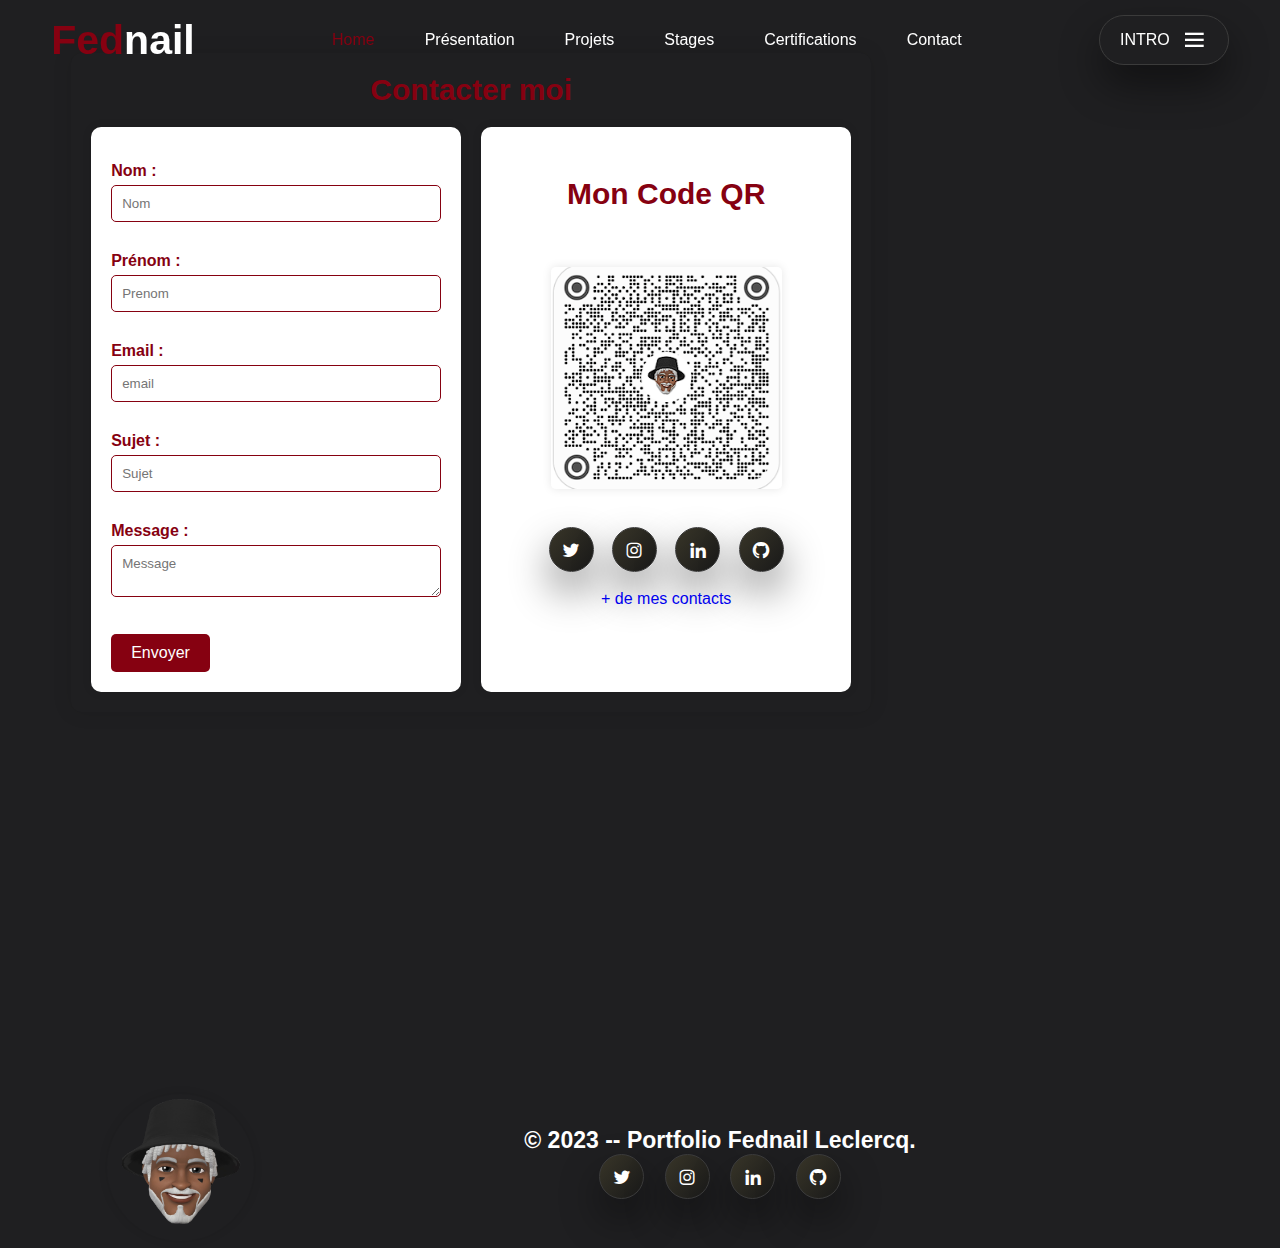
<file: Page-Contact/contact.html>
<!DOCTYPE html>
<html lang="en">
<head>
    <meta charset="UTF-8">
    <meta name="viewport" content="width=device-width, initial-scale=1.0">
   <!--boxicons link --->
    <link rel="stylesheet" href="https://unpkg.com/boxicons@latest/css/boxicons.min.css">
    <link rel="stylesheet" href="contact.css">
    <title>Portflolio Fednail Leclercq</title>
 
</head>
    <body>
        <main>
            <!-- herder section -->       
            <header>
                <a href="/index.html" class="logo"><span>Fed</span>nail</a>

                <ul class="navbar">
                    <li><a href="/index.html" class="active">Home</a></li>
                    <li><a href="/page-Presentation/presentation.html">Présentation</a></li>
                    <li><a href="/page-Projets/projets.html">Projets</a></li>
                    <li><a href="/page-Stages/stage.html">Stages</a></li>
                    <li><a href="/page-Certification/Certification.html">Certifications</a></li>
                    <li><a href="/Page-Contact/contact.html">Contact</a></li>
                </ul>

                <div class="menu-btn">
                    <span>INTRO</span>
                    <div class="bx bx-menu" id="menu-icon"></div>
                </div>
            </header><br>
            <!-- form section -->
            <section>
                <div class="container">
                    <h1>Contacter moi</h1>
                    
                    <div class="form-container">
                        <div class="forms-wrapper">
                            <form action="/contact" method="POST">
                            
                                <label for="name">Nom :</label>
                                <input type="text" id="name" name="name"placeholder="Nom"><br>

                                <label for="prenom">Prénom :</label>
                                <input type="text" id="prenom" name="prenom" placeholder="Prenom"><br>

                                <label for="email">Email :</label>
                                <input type="email" id="email" name="email" placeholder="email"><br>

                                <label for="sujet">Sujet :</label>
                                <input type="text" id="sujet" name="sujet" placeholder="Sujet">

                                <label for=" message">Message :</label>
                                <textarea  id="message" name="message" placeholder="Message"></textarea><br><br>

                                <button type="submit">Envoyer</button>
                            </form>

                            <div id="confirmation" style="display: none;">
                                <h2>Merci pour votre message !</h2>
                                <p>Nous avons bien reçu votre message et nous vous contacterons dès que possible.</p>
                                <!-- Ajoutez ici d'autres informations de confirmation si nécessaire -->
                            </div>  

                            <form>
                                <div class="qr-code-container">
                                    <h2>Mon Code QR</h2><br><br>
                                    <img src="/images/qr-code-contact.png" alt="Code QR"><br>
                                    <div class="socials">               
                                        <a href="https://twitter.com/Fednail07"><i class='bx bxl-twitter'></i></a>
                                        <a href="https://www.instagram.com/sukig.dev/"><i class='bx bxl-instagram' ></i></a>
                                        <a href="https://www.linkedin.com/in/fednail-leclercq"><i class='bx bxl-linkedin' ></i></a>
                                        <a href="https://github.com/lfednail"><i class='bx bxl-github' ></i></a><br><br>
                                        <a href="https://dumpl.ink/fednailpro">+ de mes contacts</a>
                                    </div>
                                </div>
                            </form>
                        </div>
                    </div>
                </div>   
            </section>
        </main>
        <footer>          
            <div class="footer">
                <div class="footer-child">
                </div>
                <img class="logo-icon" alt="" src="/images/moi.png">
                <div class="text-footer">
                    <h4> &copy; 2023  --  Portfolio Fednail Leclercq. </h4>
                    <div class="socials">               
                        <a href="https://twitter.com/Fednail07"><i class='bx bxl-twitter'></i></a>
                        <a href="https://www.instagram.com/sukig.dev/"><i class='bx bxl-instagram' ></i></a>
                        <a href="https://www.linkedin.com/in/fednail-leclercq"><i class='bx bxl-linkedin' ></i></a>
                        <a href="https://github.com/lfednail"><i class='bx bxl-github' ></i></a>
                    </div>
                </div>
               
            </div>
        </footer>
         <script>
        // JavaScript pour masquer le formulaire et afficher la confirmation après l'envoi
        document.querySelector('form').addEventListener('submit', function (event) {
            event.preventDefault();
            // Code pour envoyer le formulaire (AJAX, fetch, etc.) ici

            // Afficher la confirmation
            document.getElementById('confirmation').style.display = 'block';
            // Masquer le formulaire
            this.style.display = 'none';
        });
        </script>
    </body>
</html>
</file>
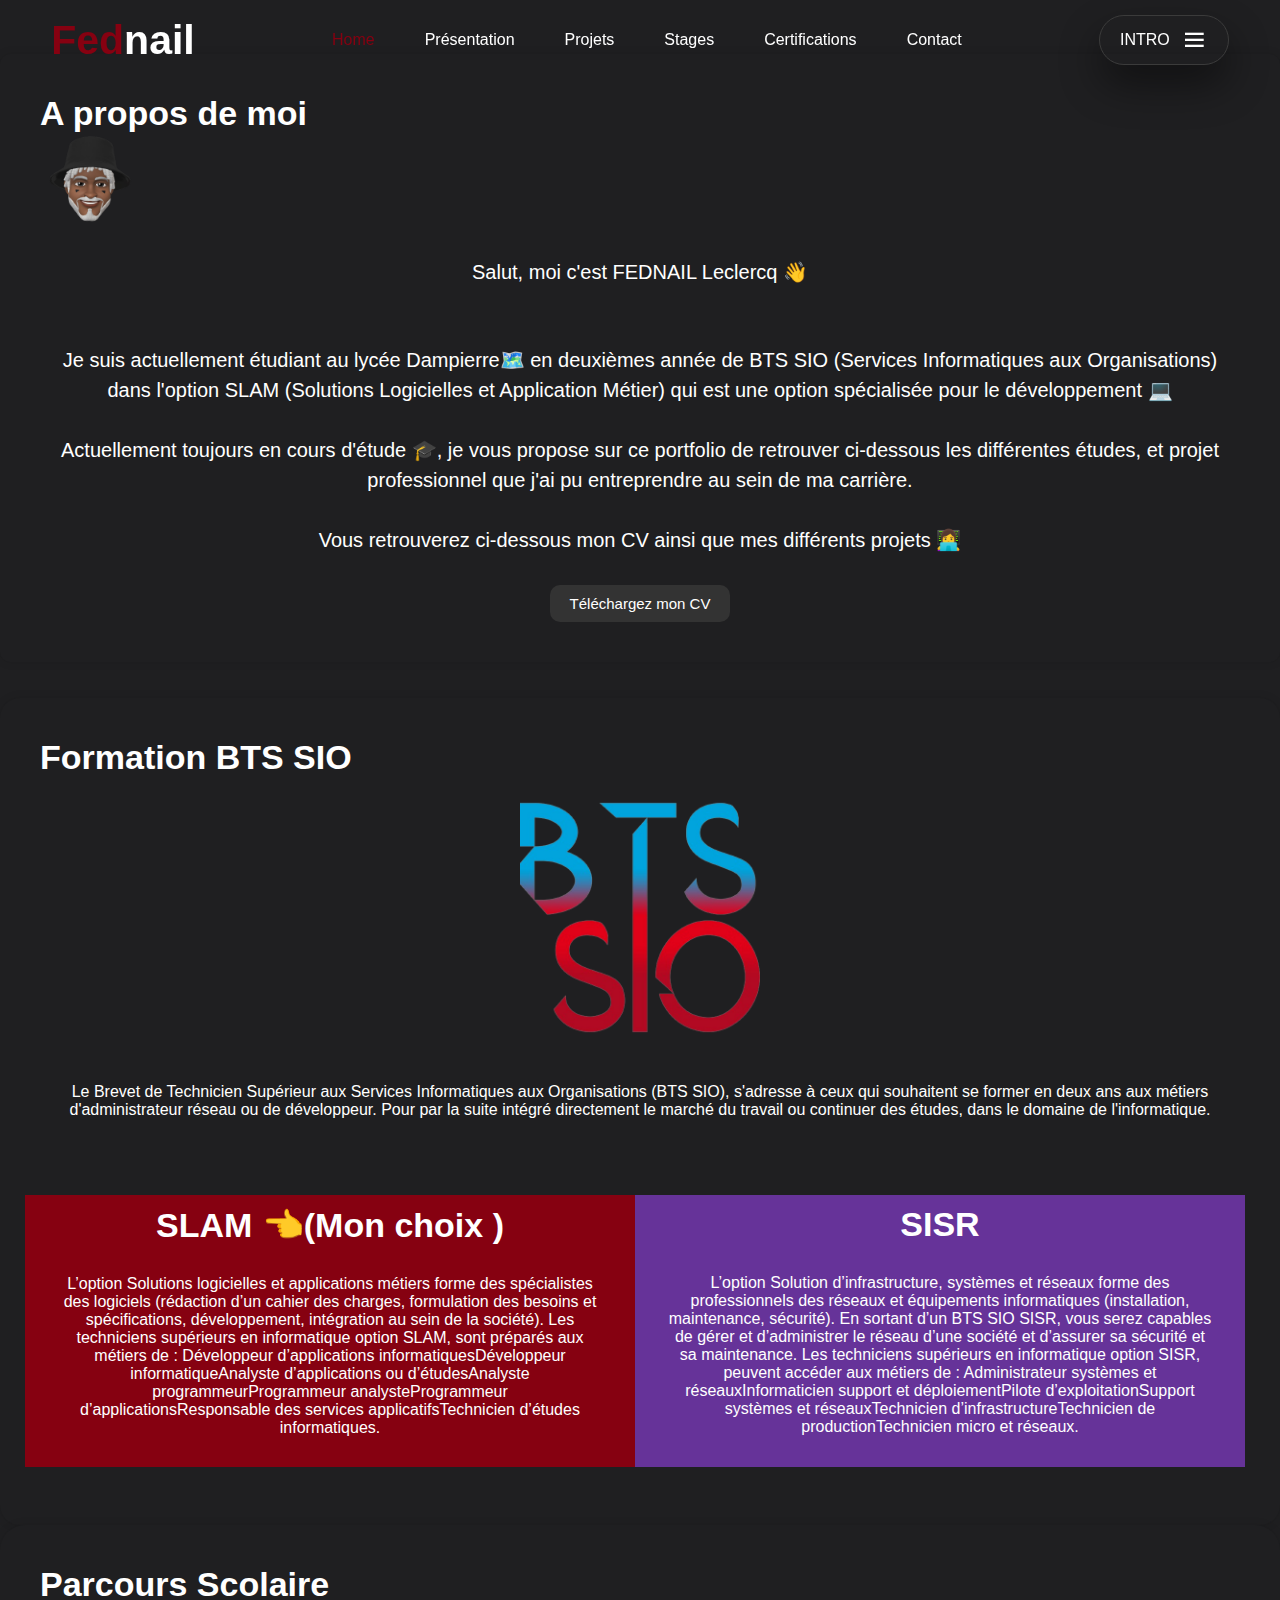
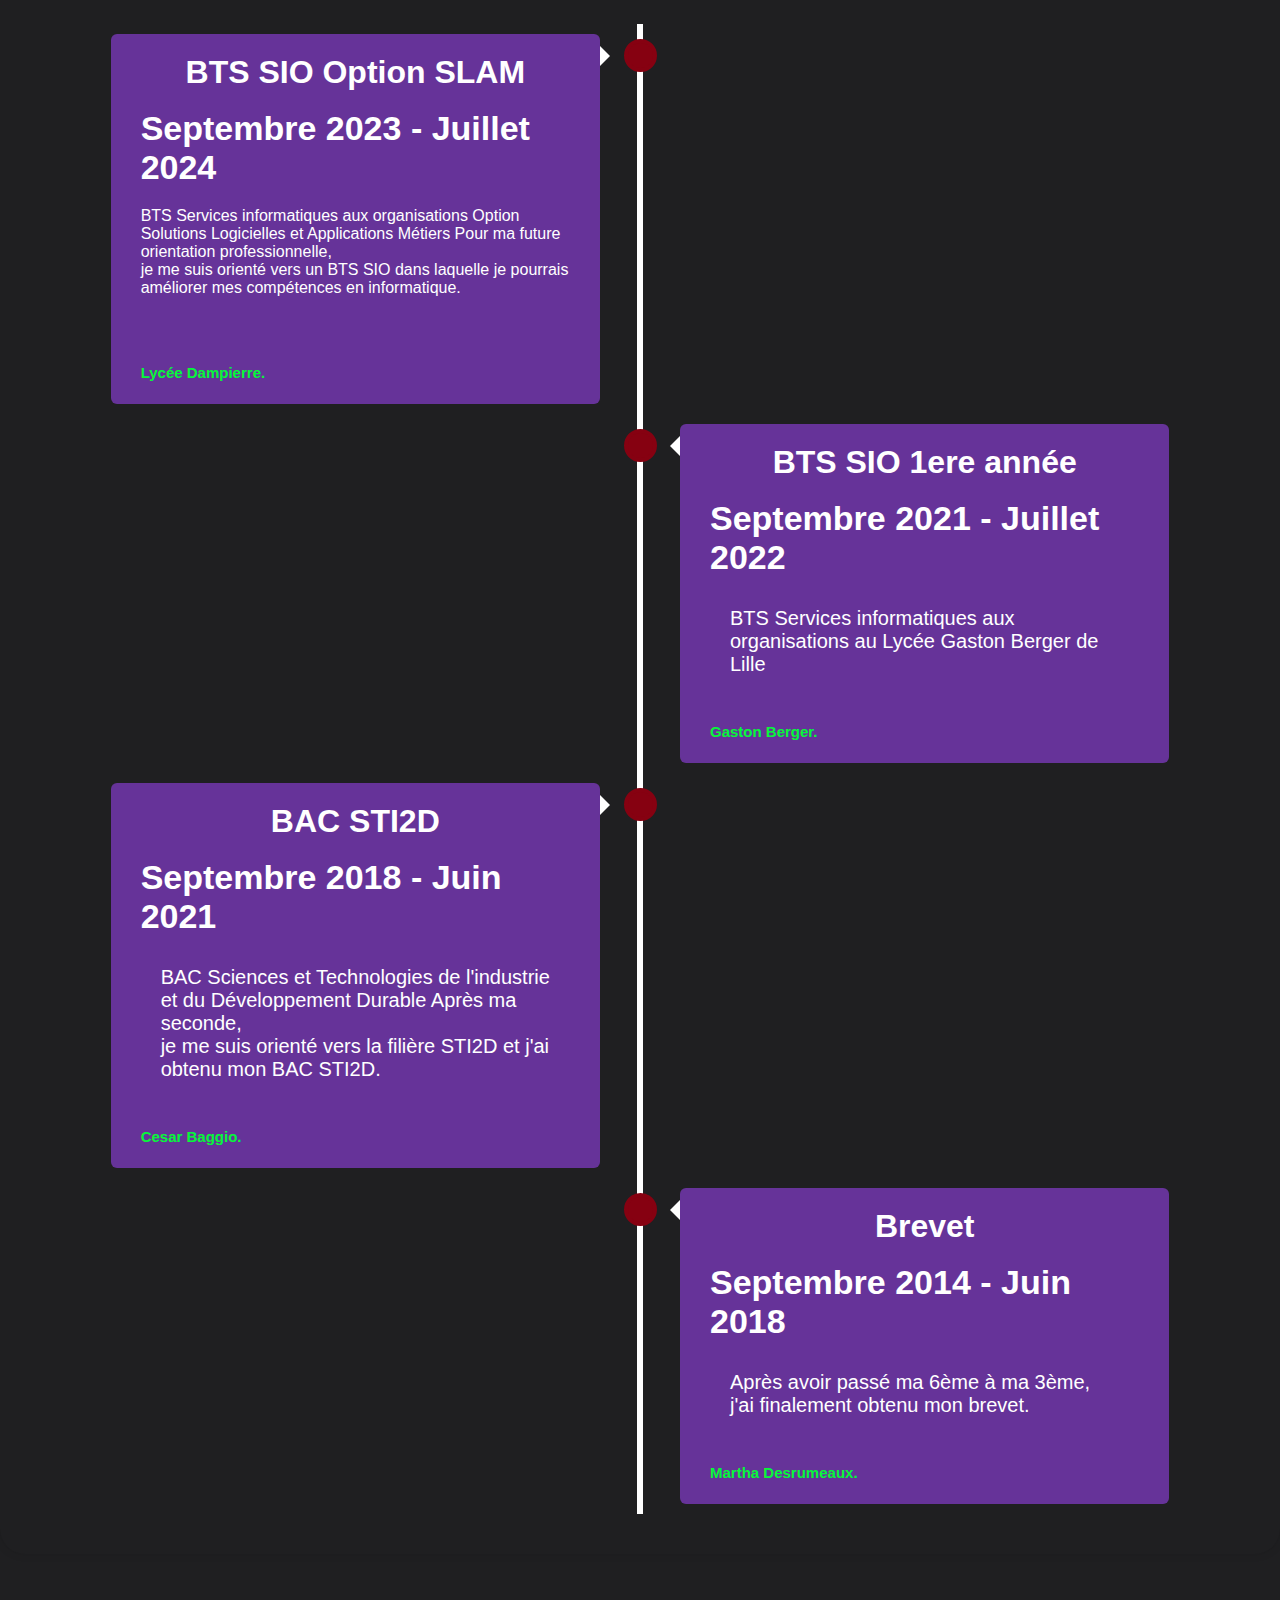
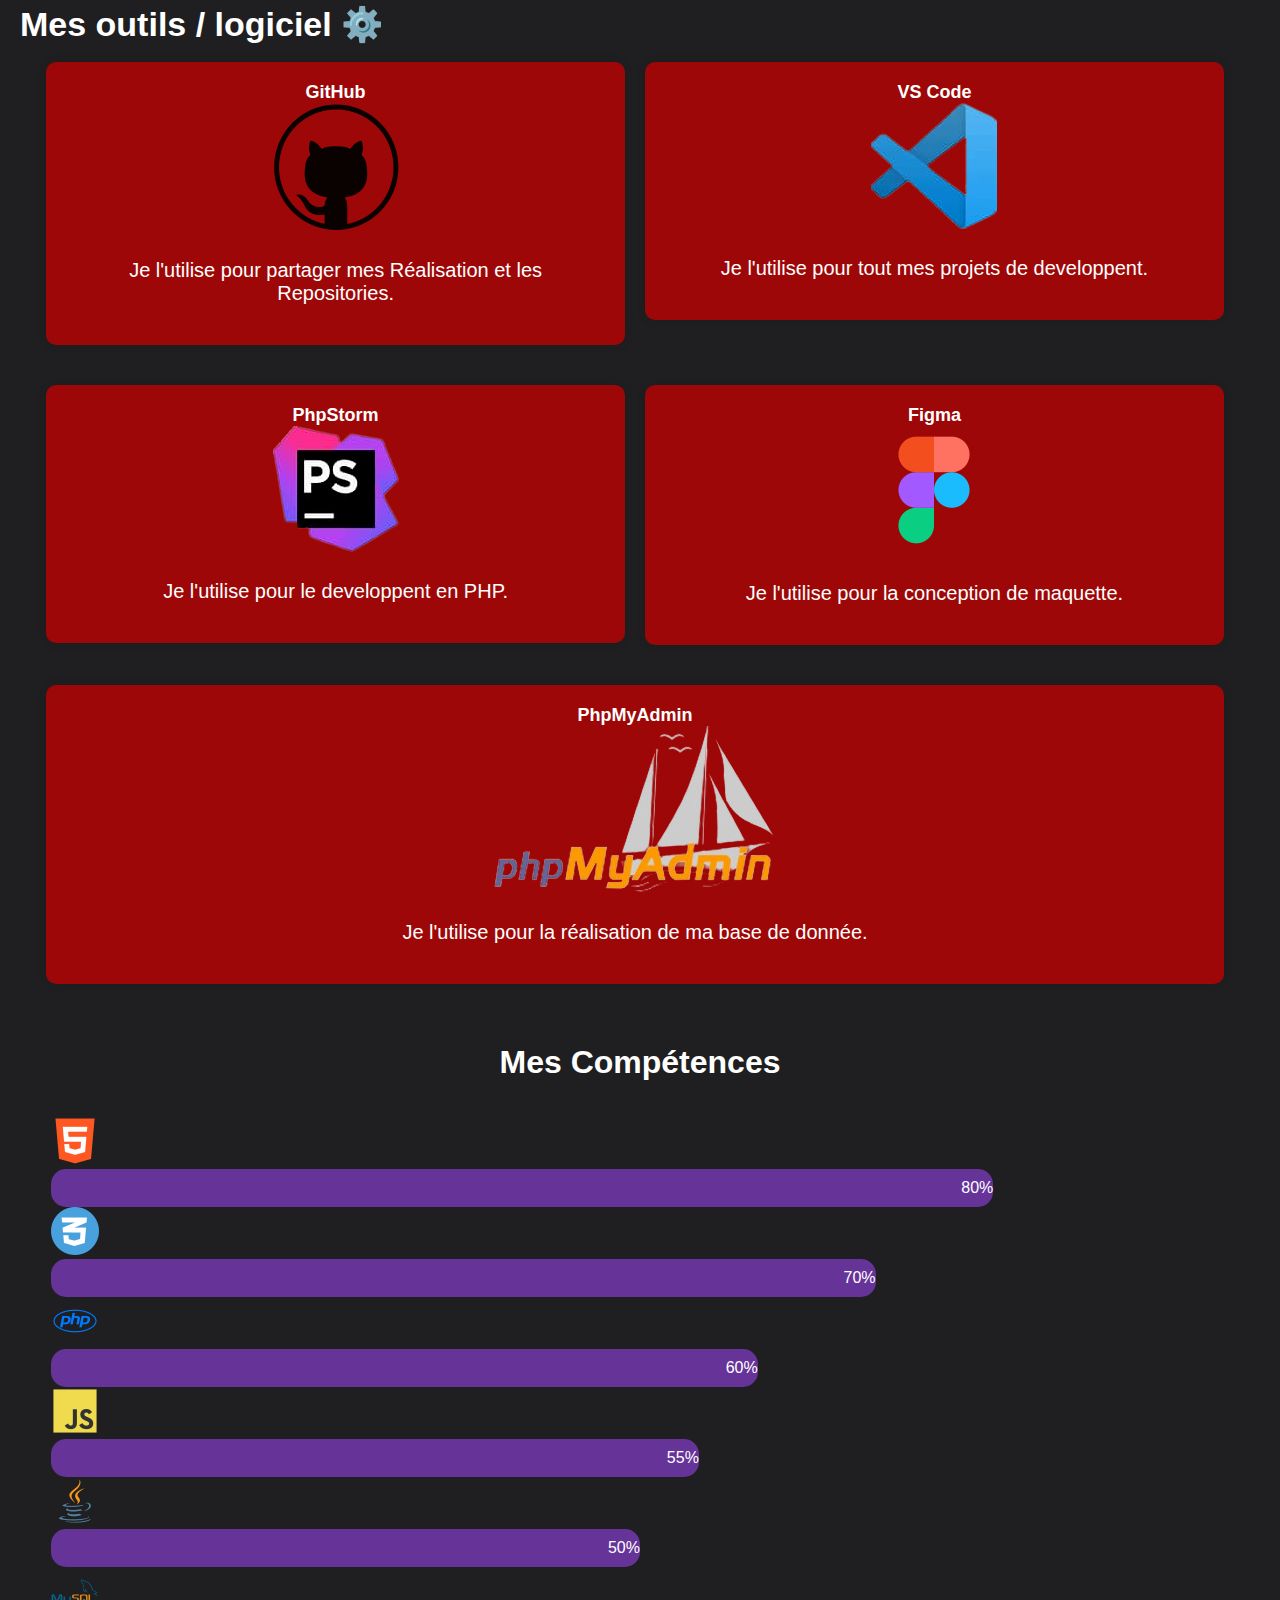
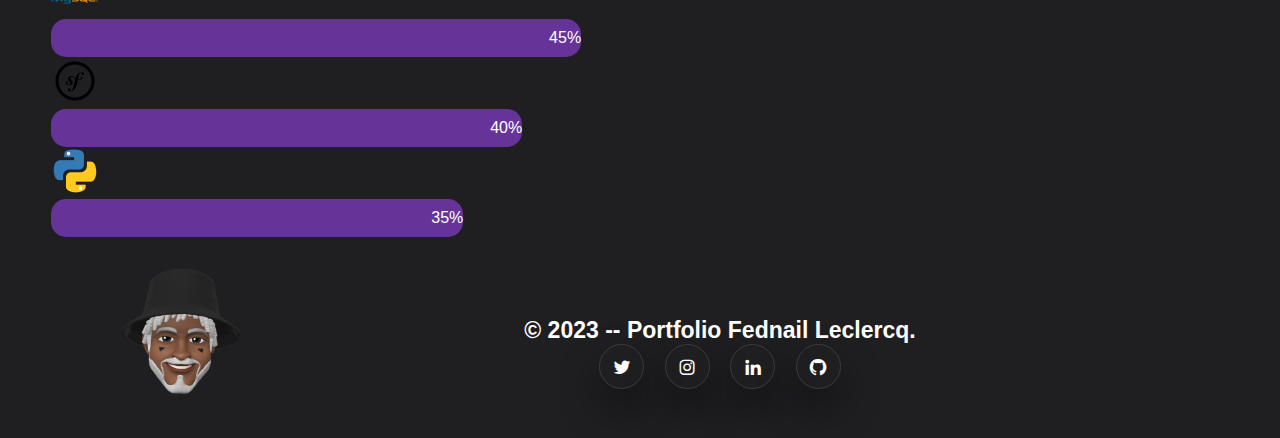
<file: page-Presentation/presentation.html>
<!DOCTYPE html>
<html lang="en">
<head>
    <meta charset="UTF-8">
    <meta name="viewport" content="width=device-width, initial-scale=1.0">
    <meta content="Portfolio de Fednail LECLERCQ - Etudiant en BTS SIO (Services Informatiques aux Organisations) option SLAM (Solutions Logicielles et Application Métier)" name="description">
    <meta content="Leclercq, Fednail ,Portfolio,BTS SIO,SLAM,Lycée Dampierre, Valenciennes" name="keywords">
    <meta content="Fednail Leclercq" name="author">
    <link rel="stylesheet" href="presentation.css">
    

    <!--web icon link --->
    <link rel="website icon" type="png" href="/images/icon-fed.png">
    <!--boxicons link --->
    <link rel="stylesheet" href="https://unpkg.com/boxicons@latest/css/boxicons.min.css">
<head>
<body>
    <main>
        <!-- hearder section -->       
        <header>
            <a href="/index.html" class="logo"><span>Fed</span>nail</a>

            <ul class="navbar">
                <li><a href="/index.html" class="active">Home</a></li>
                <li><a href="/page-Presentation/presentation.html">Présentation</a></li>
                <li><a href="/page-Projets/projets.html">Projets</a></li>
                <li><a href="/page-Stages/stage.html">Stages</a></li>
                <li><a href="/page-Certification/Certification.html">Certifications</a></li>
                <li><a href="/Page-Contact/contact.html">Contact</a></li>
            </ul>

            <div class="menu-btn">
                <span>INTRO</span>
                <div class="bx bx-menu" id="menu-icon"></div>
            </div>
        </header><BR><BR><BR>
        <!-- a propo section -->  
        <section class="about">
            <h2>A propos de moi</h2>
            <div class="a-propo-de-moi">
                    <img class="profil-icon" alt="" src="/images/moi.png">
                <p>Salut, moi c'est FEDNAIL Leclercq 👋</p>
                <br/>
                <p>Je suis actuellement étudiant au lycée Dampierre🗺️ en deuxièmes année de BTS SIO (Services Informatiques aux Organisations) 
                    dans l'option SLAM (Solutions Logicielles et Application Métier) qui est une option spécialisée pour le développement 💻</p> 
                    
                <p>Actuellement toujours en cours d'étude 🎓, je vous propose sur ce portfolio de retrouver ci-dessous les différentes études,
                    et projet professionnel que j'ai pu entreprendre au sein de ma carrière.</p>
                <p>Vous retrouverez ci-dessous mon CV ainsi que mes différents projets 👩‍💻</p>
                <div class="cv-btn">
                    <a href="/doc-install/image/CV_FL_full.pdf" class="bts">Téléchargez mon CV </a>                    
                </div>
                
            </div>
        </section><br><br>
        <!-- formation section -->  
        <section class="formation">
            <h2>Formation BTS SIO</h2>
            
            <h1>                   
                <img src="/images/logo2BTS.png" alt="logo2BTS" style="max-width: 100%;">
            </h1> <br>

            <p>Le Brevet de Technicien Supérieur aux Services Informatiques aux Organisations (BTS SIO), 
                    s'adresse à ceux qui souhaitent se former en deux ans aux métiers d'administrateur réseau ou de développeur.
                    Pour par la suite intégré directement le marché du travail ou continuer des études, dans le domaine de l'informatique.
            </p><br><br>
                
            <div class="row">
                <div class="column" style="background-color:#860111FF;">
                    <h2>SLAM 👈(Mon choix )</b></h2>
                    <p>L’option Solutions logicielles et applications métiers forme des spécialistes des logiciels 
                        (rédaction d’un cahier des charges, formulation des besoins et spécifications, développement, 
                        intégration au sein de la société). Les techniciens supérieurs en informatique option SLAM, 
                        sont préparés aux métiers de : Développeur d’applications informatiquesDéveloppeur informatiqueAnalyste 
                        d’applications ou d’étudesAnalyste programmeurProgrammeur analysteProgrammeur d’applicationsResponsable 
                        des services applicatifsTechnicien d’études informatiques.
                    </p>
                  </div>

                  <div class="column" style="background-color:rebeccapurple;">
                    <h2>SISR</h2>
                    <p>L’option Solution d’infrastructure, systèmes et réseaux forme des professionnels des réseaux et équipements 
                        informatiques (installation, maintenance, sécurité). En sortant d’un BTS SIO SISR, vous serez capables de gérer 
                        et d’administrer le réseau d’une société et d’assurer sa sécurité et sa maintenance. Les techniciens supérieurs 
                        en informatique option SISR, peuvent accéder aux métiers de : Administrateur systèmes et réseauxInformaticien 
                        support et déploiementPilote d’exploitationSupport systèmes et réseauxTechnicien d’infrastructureTechnicien de 
                        productionTechnicien micro et réseaux.
                    </p>
                </div>
            </div>
            <br>
        </section>
                
        <!-- parcour section --> 
        <section class="parcour">
            <h2>Parcours Scolaire</h2>            
            <article>     
                <div class="timeline">
                    <div class="container left">
                        <div class="content">
                            <h1>BTS SIO Option SLAM</h1><br> 
                        <h2>Septembre 2023 - Juillet 2024</h2>      
                        BTS Services informatiques aux organisations Option Solutions Logicielles et Applications Métiers Pour ma future orientation professionnelle, 
                        <BR>je me suis orienté vers un BTS SIO dans laquelle je pourrais améliorer mes compétences en informatique. </p><br>
                            <b><a href="https://lyceedampierre-valarep.fr/">Lycée Dampierre.</a></b>
                        </div>
                    </div>
                    <div class="container right">
                        <div class="content">
                            <h1>BTS SIO 1ere année</h1><br>
                        <h2>Septembre 2021 - Juillet 2022</h2>
                        <p>BTS Services informatiques aux organisations  au Lycée Gaston Berger de Lille</p><br>
                            <b><a href="http://www.gastonberger.fr/">Gaston Berger.</a></b>
                        </div>
                    </div>
                    <div class="container left">
                        <div class="content">
                            <h1>BAC STI2D</h1> <br>
                            <h2>Septembre 2018 - Juin 2021</h2>
                            <p>BAC Sciences et Technologies de l'industrie et du Développement Durable Après ma seconde,
                                <br>je me suis orienté vers la filière STI2D et j'ai obtenu mon BAC STI2D.</p><br>
                            <b><a href="http://cesarbaggio.fr/">Cesar Baggio.</a></b><br>
                        </div>
                    </div>
                    <div class="container right">
                        <div class="content">
                            <h1>Brevet</h1> <br>
                            <h2>Septembre 2014 - Juin 2018</h2>
                            <p>Après avoir passé ma 6ème à ma 3ème, j'ai finalement obtenu mon brevet.</p><br>
                            <b><a href="http://marthadesrumeau.ac-lille.fr/">Martha Desrumeaux.</a></b> <br>
                        </div>
                    </div>                   
                </div>
            </article>
        </section>  
        <!-- mes outils de developpent -->
        <section class="mes-outils-logiciel">
                          
                <b class="mes-outils">Mes outils / logiciel ⚙️</b><br><br>
                <div class="row">
                    <div class="column">
                      <div class="card">
                        <h2>GitHub</h2>
                        <img src="/images/_github.png" alt="GitHub">
                        <p> Je l'utilise pour partager mes Réalisation et les Repositories.</p>
                      </div>
                    </div>
                  
                    <div class="column">
                      <div class="card">
                        <h2>VS Code</h2>
                        <img src="/images/vs-code.png" alt="vs Code">
                        <p> Je l'utilise pour tout mes projets de developpent.</p>
                      </div>
                    </div>
                    
                    <div class="column">
                      <div class="card">
                        <h2>PhpStorm</h2>
                        <img src="/images/phpstorm.png" alt="PhpStorm">
                        <p> Je l'utilise pour le developpent en PHP.</p>
                      </div>
                    </div>
                    
                    <div class="column">
                      <div class="card">
                        <h2>Figma</h2>
                        <img src="/images/_figma.png" alt="Figma">
                        <p>Je l'utilise pour la conception de maquette. </p>
                      </div>
                    </div>
                    <div class="column">
                        <div class="card">
                          <h2> PhpMyAdmin</h2>
                          <img src="/images/PhpMyAdmin.png" alt="PhpMyAdmin">
                          <p> Je l'utilise pour la réalisation de ma base de donnée.</p>
                        </div>
                    </div>
                </div>            
        </section>  <br><br>
        <section class="compétence">
            <h1> Mes Compétences</h1><br><br>            
            <div class="compétence-bar">
                
                <img src="/images/icon-compétence/html5_icon.png">
                <div class="compétence-bar">
                    <div class="skills html">80%</div>
                </div>

                <img src="/images/icon-compétence/css_icon.png">
                <div class="compétence-bar">
                    <div class="skills css">70%</div>
                </div>

                <img src="/images/icon-compétence/php_icon.png">
                <div class="compétence-bar">
                    <div class="skills php">60%</div>
                </div>

                <img src="/images/icon-compétence/js_icon.png">
                <div class="compétence-bar">
                    <div class="skills js">55%</div>
                </div>

                <img src="/images/icon-compétence/java_icon.png">
                <div class="compétence-bar">
                    <div class="skills java">50%</div>
                </div>

                <img src="/images/icon-compétence/mysql_icon.png">
                <div class="compétence-bar">
                    <div class="skills sql">45%</div>
                </div>

                <img src="/images/icon-compétence/symfony_icon.png">
                <div class="compétence-bar">
                    <div class="skills symfony">40%</div>
                </div>
                
                <img src="/images/icon-compétence/python_icon.png">
                <div class="compétence-bar">
                    <div class="skills PYTHON">35%</div>
                </div>
            </div>
        </section>              
    
    </main>
    <footer>          
        <div class="footer">
            <div class="footer-child">
            </div>
            <img class="logo-icon" alt="" src="/images/moi.png">
            <div class="text-footer">
                <h4> &copy; 2023  --  Portfolio Fednail Leclercq. </h4>
                <div class="socials">               
                    <a href="https://twitter.com/Fednail07"><i class='bx bxl-twitter'></i></a>
                    <a href="https://www.instagram.com/sukig.dev/"><i class='bx bxl-instagram' ></i></a>
                    <a href="https://www.linkedin.com/in/fednail-leclercq"><i class='bx bxl-linkedin' ></i></a>
                    <a href="https://github.com/lfednail"><i class='bx bxl-github' ></i></a>
                </div>
            </div>
           
        </div>
    </footer>
    
</body>
</html>
</file>
<file: Page-Contact/contact.css>
*{
    padding: 0;
    margin: 0;
    box-sizing: border-box;
    font-family: 'Rubik', sans-serif;
    list-style: none;
    text-decoration: none;    
}
:root{
    --bg-color: #1f1f21;
    --text-color: #fff;
    --main-color: #860111FF;

    --big-font: 7rem;
    --p-font: 1.1rem;
}
body {
    background: var(--bg-color);
    color: var(--text-color);
    overflow-x: hidden; 
    margin: 0;
    padding: 0;   
}
header {
        position: fixed;
        top: 0;
        right: 0;
        width: 100%;
        z-index: 1000;
        display: flex;
        align-items: center;
        justify-content: space-between;
        padding: 32px 15%;
        background: transparent;
        transition:all ease .45s ;
}
.logo{
    color: var(--text-color);
    font-size: 41px;
    font-weight: 600;
}
.logo  span{
    color: var(--main-color);
}
.navbar{
    display: flex;
    
}
.navbar a{
    font-size: var(--p-font);
    font-weight: 500;
    color: var(--text-color);
    margin: 0 25px;
    transition: all ease .50S;    
}
.navbar a:hover{
    color: var(--main-color);
}
.navbar a.active{
    color: var(--main-color);
}
.menu-btn{
    background: linear-gradient(130. 08deg, #383528 0%, #191919 100%);
    box-shadow: 0px 20px 40px #00000070;
    border: 1px solid #3b3b3b;
    padding: 10px 20px;
    border-radius: 100px;
    display: flex;
    align-items: center;
    cursor: pointer;
}
#menu-icon{
    font-size: 28px;
    margin-left: 10px;
    z-index: 6;
}

.container {
    max-width: 800px;
    margin: 20px; /* Adjusted margin for responsiveness */
    padding: 20px;
    background-color: var(--bg-color);
    border-radius: 10px;
    box-shadow: 0 0 20px rgba(0, 0, 0, 0.1);
    overflow: hidden;
    align-items: center;
    justify-content: space-between;
    text-align: left;
    position: relative;
    top: -10%;
    
}

h1, h2 {
    text-align: center;
    color: var(--main-color);
    font-size: 30px;
}

form {
    max-width: 100%; /* Adjusted max-width for responsiveness */
    margin: 20px auto 0;
    padding: 20px;
    background-color: #fff;
    border-radius: 10px;
    box-shadow: 0 0 10px rgba(0, 0, 0, 0.1);
    transition: transform 0.3s ease-in-out;
}

form:hover {
    transform: scale(1.02);
}
.forms-wrapper {
    display: grid;
    grid-template-columns: 1fr 1fr;
    gap: 20px; /* Ajustez l'espacement entre les formulaires */
}

form {
    width: 100%;
}
label {
    display: block;
    margin: 15px 0 5px;
    font-weight: bold;
    color: var(--main-color);
}

input, textarea {
    width: 100%;
    padding: 10px;
    margin-bottom: 15px;
    box-sizing: border-box;
    border: 1px solid var(--main-color);
    border-radius: 5px;
}

button {
    background-color: var(--main-color);
    color: white;
    padding: 10px 20px;
    border: none;
    border-radius: 5px;
    cursor: pointer;
    font-size: 16px;
    transition: background-color 0.3s ease-in-out;
}

button:hover {
    background-color: #005580;
}
/*------------------------------QR CODE------------------------------------------*/
.qr-code-container {
    text-align: center;
    margin-top: 30px;
}

img {
    display: block;
    margin: 20px auto;
    max-width: 100%;
    gap: 20px;
    border-radius: 5px;
    box-shadow: 0 0 10px rgba(0, 0, 0, 0.1);
    transition: transform 0.3s ease-in-out;
}

img:hover {
    transform: scale(1.1);
}
.qr-code-container .socials i{
    display: inline-flex;
    align-items: center;
    justify-content: center;
    height: 45px;
    width: 45px;
    gap: 20px;
    background: linear-gradient(130. 08deg, #383528 0%, #191919 100%);
    box-shadow: 0px 20px 40px #00000070;
    border: 1px solid #3b3b3b;
    border-radius: 50%;
    color: var(--text-color);
    font-size: 20px;
    margin: 0 7px;
    transition: all 0.6s ease-in-out;
}





/* Styles pour la section du pied de page */
.footer-child {
    background-color: var(--bg-color);
    width: 1440px;
    height: 201px;
}

.logo-icon {
    position: absolute;
    top: 27px;
    left: 107px;
    border-radius: 50%;
    width: 147px;
    height: 147px;
    object-fit: cover;
}

.copyrights {
    position: relative;
    bottom: -20px;
    text-align: center;
    font-family: 'Poppins', sans-serif;
    font-style: normal;
    font-weight: 500;
    line-height: 19px;
    letter-spacing: 0em;
    color: #fff;
}

.text-footer {
    position: absolute;
    top: 80px;
    left: 421px;
    width: 598px;
    height: 42px;
}

.footer {
    position: relative;
    width: 100%;
    height: 201px;
    text-align: center;
    font-size: 23px;
    color: #fff;
    font-family: Inter;
    margin-top: 300px; /* Adjust the margin-top as needed */
}

.social-icons {
    display: flex;
    justify-content: space-between;
    align-items: center;
    margin-top: 60px;
}

.socials i {
    display: inline-flex;
    align-items: center;
    justify-content: center;
    height: 45px;
    width: 45px;
    background: linear-gradient(130.08deg, #383528 0%, #191919 100%);
    box-shadow: 0px 20px 40px #00000070;
    border: 1px solid #3b3b3b;
    border-radius: 50%;
    color: var(--text-color);
    font-size: 20px;
    margin: 0 7px;
    transition: all 0.6s ease-in-out;
}

.socials i:hover {
    transform: translateY(-10px);
}

@media (max-width: 1850px) {
    header, section {
        padding: 15px 8%;
        transition: .2s;
    }
    .share {
        left: 8%;
        transition: .2s;
    }
}

@media (max-width: 1370px) {
    header, section {
        padding: 15px 4%;
        transition: .2s;
    }
    .share {
        left: 4%;
        transition: .2s;
    }
    :root {
        --big-font: 5rem;
        --p-font: 1rem;
        transition: .2s;
    }
}

@media (max-width: 1200px) {
    .container {
        flex-direction: column;
    }
    .home-img {
        display: none;
    }
    .home-text {
        max-width: 100%;
        margin: auto;
    }
}

@media (max-width: 1020px) {
    .navbar a {
        margin: 0 15px;
    }
    :root {
        --big-font: 5rem;
        --p-font: 1rem;
        transition: .2s;
    }
}

@media (max-width: 950px) {
    .share {
        display: none;
    }
    section {
        padding: 70px 4%;
    }
    header {
        padding: 11px 4%;
        background: #2d2d2D;
    }
    .home {
        height: auto;
        display: flex;
        flex-wrap: wrap;
    }
    .home-text {
        order: 2;
    }
    .home-img {
        margin: auto;
        max-width: 100%;
    }
    .home-img img {
        max-width: 450px;
        width: 100%;
        height: auto;
    }
}

@media (max-width: 850px) {
    .navbar {
        position: absolute;
        width: 100%;
        height: 100vh;
        padding: 40px 50px;
        top: 0;
        right: 0;
        bottom: 0;
        left: 100%;
        display: flex;
        flex-direction: column;
        background: #2d2d2D;
        transition: all 0.4s ease-in-out;
    }
    .navbar a {
        display: block;
        color: #c3c3c3;
        padding: 0;
        margin: 0 0 40px 0;
        font-size: 2rem;
        font-weight: 400;
    }
    .navbar .open {
        left: 0;
    }
}

@media screen and (min-width: 768px) {
    .forms-wrapper {
        grid-template-columns: 1fr 1fr; /* Display forms side by side on larger screens */
    }
}

@media screen and (max-width: 600px) {
    .container {
        margin: 10px;
    }
    form {
        margin-top: 10px;
    }
    .qr-code-container {
        text-align: center;
    }
}

@media (max-width: 500px) {
    :root {
        --big-font: 4rem;
        --p-font: 15px;
        transition: .2s;
    }
    .btn {
        padding: 9px 28px;
    }
}

.home-img img {
    animation: imgg 2s ease-in-out infinite;
    animation-delay: 2s;
}

@keyframes imgg {
    0% {
        transform: translateY(0);
    }
    50% {
        transform: translateY(-22px);
    }
    100% {
        transform: translateY(0);
    }
}
</file>
<file: page-Presentation/presentation.css>
*{
    padding: 0;
    margin: 0;
    box-sizing: border-box;
    font-family: 'Rubik', sans-serif;
    list-style: none;
    text-decoration: none;    
}
:root{
    --bg-color: #1f1f21;
    --text-color: #fff;
    --main-color: #860111FF;
    --sub-color: rebeccapurple;

    --big-font: 7rem;
    --p-font: 1.1rem;
}
body {
    background: var(--bg-color);
    color: var(--text-color);
    overflow-x: hidden;    
}
header {
        position: fixed;
        top: 0;
        right: 0;
        width: 100%;
        z-index: 1000;
        display: flex;
        align-items: center;
        justify-content: space-between;
        padding: 32px 15%;
        background: transparent;
        transition:all ease .45s ;
}
.logo{
    color: var(--text-color);
    font-size: 41px;
    font-weight: 600;
}
.logo  span{
    color: var(--main-color);
}
.navbar{
    display: flex;
    
}
.navbar a{
    font-size: var(--p-font);
    font-weight: 500;
    color: var(--text-color);
    margin: 0 25px;
    transition: all ease .50S;    
}
.navbar a:hover{
    color: var(--main-color);
}
.navbar a.active{
    color: var(--main-color);
}
.menu-btn{
    background: linear-gradient(130. 08deg, #383528 0%, #191919 100%);
    box-shadow: 0px 20px 40px #00000070;
    border: 1px solid #3b3b3b;
    padding: 10px 20px;
    border-radius: 100px;
    display: flex;
    align-items: center;
    cursor: pointer;
}
#menu-icon{
    font-size: 28px;
    margin-left: 10px;
    z-index: 6;
}

/* Styles for the main content */
.main {
    max-width: 960px;
    margin: 0 auto;
    padding: 20px;
}

/* Styles for the 'A propos de moi' section */
.about {
    background-color: var(--bg-color);
    padding: 40px;
    border-radius: 10px;
    box-shadow: 0 0 10px rgba(0, 0, 0, 0.1);
}
.about h2 {
    font-size: 34px;
    align-items: center;
}

a-propo-de-moi {
    display: flex;
    align-items: center;
}

.profil-icon {
    max-width: 100px;
    height: auto;
    margin-right: 20px;
    
}

.cv-btn {
    margin-top: 20px;
    justify-content: center;
    align-items: center;
    text-align: center;
    
}

.bts {
    background-color: #333;
    color: #fff;
    padding: 10px 20px;
    text-decoration: none;
    border-radius: 10px;
    display: inline-block;
}

.bts:hover {
    background-color: var(--main-color);
}

.a-propo-de-moi p{
    line-height: 1.5em;
    font-size: 20px;
}

/* Styles for the 'Formation' section */
.formation {
    background-color: var(--bg-color);
    padding: 40px;
    border-radius: 20px;
    box-shadow: 0 0 10px rgba(0, 0, 0, 0.1);
}

.formation  h2{
    font-size: 34px;
    margin-bottom: 20px;
}

h1 {   
    text-align: center;
    justify-content: center;
}
h1 img{
    width: 20%;

}

p{
    text-align: center;
    padding: 10px;
    margin: 10px;
    justify-content: center;

}

/* Create two equal columns that floats next to each other */
.column {
    float: left;
    width: 100; /* Change to 100% for full width on small screens */
    padding: 10px;
    height: auto; /* Adjusted to auto for variable content height */
    box-sizing: border-box;
}

.column h2 {
    color: white;
    text-align: center;
}
 /* Full screen */
 .fullscreen {
    height: 100vh;
}
.row {
    display: flex;
    flex-wrap: wrap;
}
.row .column{
    flex: 50%;
}

/* Clear floats after the columns */
.row:after {
    content: "";
    display: table;
    clear: both;
    text-align: center;
}

/* Media query for tablets and small screens */
@media (min-width: 768px) {
    .column {
        width: 50%; /* Two columns side by side */
    }
}

/* Media query for larger screens */
@media (min-width: 1200px) {
    .column {
        width: 33.33%; /* Three columns side by side */
    }
}
/* Styles for the 'Parcours scolaire' section */
.parcour {
    background-color: var(--bg-color);
    padding: 40px;
    border-radius: 25px;
    box-shadow: 0 0 10px rgba(0, 0, 0, 0.1);
}

.parcour h2 {
    font-size: 34px;
    margin-bottom: 20px;
}

.parcour article {
    display: flex;
    flex-wrap: wrap;
    justify-content: space-between;
    gap: 20px;
}
.timeline {
    position: relative;
    max-width: 1200px;
    margin: 0 auto;
}
  
/* The actual timeline (the vertical ruler) */
.timeline::after {
    content: '';
    position: absolute;
    width: 6px;
    background-color: white;
    top: 0;
    bottom: 0;
    left: 50%;
    margin-left: -3px;
}
  
/* Container around content */
.container {
    padding: 10px 40px;
    position: relative;
    background-color: inherit;
    width: 50%;
}

/* The circles on the timeline */
.container::after {
    content: '';
    position: absolute;
    width: 25px;
    height: 25px;
    right: -17px;
    background-color: var(--main-color);
    border: 4px solid var(--main-color);
    top: 15px;
    border-radius: 50%;
    z-index: 1;
}
  
/* Place the container to the left */
.left {
    left: 0;
}
  
/* Place the container to the right */
.right {
    left: 50%;
}
  
/* Add arrows to the left container (pointing right) */
.left::before {
    content: " ";
    height: 0;
    position: absolute;
    top: 22px;
    width: 0;
    z-index: 1;
    right: 30px;
    border: medium solid white;
    border-width: 10px 0 10px 10px;
    border-color: transparent transparent transparent white;
}
  
/* Add arrows to the right container (pointing left) */
.right::before {
    content: " ";
    height: 0;
    position: absolute;
    top: 22px;
    width: 0;
    z-index: 1;
    left: 30px;
    border: medium solid white;
    border-width: 10px 10px 10px 0;
    border-color: transparent white transparent transparent;
}
  
/* Fix the circle for containers on the right side */
.right::after {
    left: -16px;
}
  
/* The actual content */
.content {
    padding: 20px 30px;
    background-color: rebeccapurple; /* color box timeline parcour scolaire */
    position: relative;
    border-radius: 6px;
}
.content p{
    font-size: 20px;
    font-family: 'Segoe UI', Tahoma, Geneva, Verdana, sans-serif;
    text-align: left;
}
.content b{
    font-size: 25px;
    font-family: 'Segoe UI', Tahoma, Geneva, Verdana, sans-serif;
    text-align: center;
}

a {
    color: #06f83a; /* Changez cette valeur pour définir la couleur souhaitée */
    font-size: 15px;
}

/* Styles pour les liens visités */
a:visited {
    color: #fff; /* Changez cette valeur pour définir la couleur souhaitée pour les liens visités */
}

/* Styles pour les liens au survol de la souris */
a:hover {
    color: var(--text-color); /* Changez cette valeur pour définir la couleur souhaitée au survol de la souris */
}
   
/* Media queries - Responsive timeline on screens less than 600px wide */
@media screen and (max-width: 600px) {
  /* Place the timelime to the left */
    .timeline::after {
      left: 31px;
    }
  
  /* Full-width containers */
    .container {
      width: 100%;
      padding-left: 70px;
      padding-right: 25px;
    }
  
  /* Make sure that all arrows are pointing leftwards */
    .container::before {
      left: 60px;
      border: medium solid white;
      border-width: 10px 10px 10px 0;
      border-color: transparent white transparent transparent;
    }
  
  /* Make sure all circles are at the same spot */
    .left::after, .right::after {
      left: 15px;
    }
  
  /* Make all right containers behave like the left ones */
    .right {
      left: 0%;
    }
}
/* mes outil de veveloppement*/
.mes-outils {
    position: absolute;
    top: 50px;
    left: 20px;
}
.mes-outils-logiciel {
    position: relative;
    width: 100%;
    height: 1054px;
    text-align: center;
    font-size: 34px;
    color: #fff;
    font-family:'Lucida Sans', 'Lucida Sans Regular', 'Lucida Grande', 'Lucida Sans Unicode', Geneva, Verdana, sans-serif;
}

/* Float four columns side by side */
.column {
    text-align: center;
    margin-top: 20px;
    
}
  
/* Remove extra left and right margins, due to padding in columns */
.row {
    margin: 0 -5px 0 -15px;
}
  
/* Clear floats after the columns */
.row:after {
    content: "";
    display: table;
    clear: both;
}
  
/* Style the counter cards */
.card {
    background-color: #9e0707; /* color du background de la carte */
    padding: 20px;
    border-radius: 10px;
    box-shadow: 0 0 10px rgba(0, 0, 0, 0.1);
}

h2 {
    font-size: 18px;
}
.calumn .card h2{
    font-weight: bold;
    text-align: left;
    color:#ffffff;
}

.column .card p {
    margin: 10px 0;
    text-align: center;
    font-size: 20px;
    font-family:'Lucida Sans', 'Lucida Sans Regular', 'Lucida Grande', 'Lucida Sans Unicode', Geneva, Verdana, sans-serif;
}
.calumn .card img{
    max-width: 60%;
    margin: auto;
    display: block;
}
/* Responsive columns - one column layout (vertical) on small screens */
@media screen and (max-width: 600px) {
    .column {
      width: 100%;
      display: block;
      margin-bottom: 20px;
    }
}
/* la section des compétence */
.competence h1{
    text-align: left;
    font-size: 34px;
    font-weight: bold;
    color:#ffffff
}
.compétence-bar{
    width: 100%;
    background-color: var(--bg-color);
}
.skills {
    text-align: right;
    padding-top: 10px;
    padding-bottom: 10px;
    color: white;
    border:#06f83a;
    border-radius: 15px;
    font-family: 'Roboto', sans-serif;
}
.html {width: 80%; background-color: var(--sub-color);} /* Green */
.css {width: 70%; background-color: var(--sub-color);} /* Blue */
.js {width: 55%; background-color: var(--sub-color);} /* Red */
.php {width: 60%; background-color: var(--sub-color);} /* Dark Grey */
.sql{width: 45%; background-color: var(--sub-color);}
.symfony{width: 40%; background-color: var(--sub-color);}
.java{width: 50%; background-color: var(--sub-color);}
.PYTHON{width: 35%; background-color: var(--sub-color);}

/* Styles for the 'Footer' section */
.footer-child {
    position: absolute;
    top: 0px;
    left: 0px;
    background-color: var(--bg-color);
    width: 1440px;
    height: 201px;
}
.logo-icon {
    position: absolute;
    top: 27px;
    left: 107px;
    border-radius: 50%;
    width: 147px;
    height: 147px;
    object-fit: cover;
}
.copyrights {
    position: relative;
    bottom: -20px;
    text-align: center;
    font-family: 'Poppins', sans-serif;
    font-style: normal;
    font-weight: 500;
    line-height: 19px;
    letter-spacing: 0em;
    color: #fff;
}
.text-footer {
    position: absolute;
    top: 80px;
    left: 421px;
    width: 598px;
    height: 42px;
}
.footer {
    position: relative;
    width: 100%;
    height: 201px;
    text-align: center;
    font-size: 23px;
    color: #fff;
    font-family: Inter;
}
.social-icons {
    display: flex;
    justify-content: space-between;
    align-items: center;
    margin-top: 60px;
}
.socials i{
    display: inline-flex;
    align-items: center;
    justify-content: center;
    height: 45px;
    width: 45px;
    background: linear-gradient(130. 08deg, #383528 0%, #191919 100%);
    box-shadow: 0px 20px 40px #00000070;
    border: 1px solid #3b3b3b;
    border-radius: 50%;
    color: var(--text-color);
    font-size: 20px;
    margin: 0 7px;
    transition: all 0.6s ease-in-out;
}
.socials i:hover{
    transform: translateY(-10px);
}


@media (max-width: 1850px){
    header{
        padding: 15px 8%;
        transition: .2s;
    }
    section{
        padding: 0 8%;
        transition: .2s;
    }
    .share{
        left: 8%;
        transition: .2s;
    }
}
@media (max-width: 1370px){
    header{
        padding: 15px 4%;
        transition: .2s;
    }
    section{
        padding: 0 4%;
        transition: .2s;
    }
    .share{
        left: 4%;
        transition: .2s;
    }
    :root{
        --big-font: 5rem;
        --p-font: 1rem;
        transition: .2s;
    }
}
@media (max-width: 1200px) {
    .container{
        flex-direction: column;
    }
    .home-img{
        display: none;
    }
    .home-text{
        max-width: 100%;
        margin: auto;
    }
}



@media (max-width: 1020px){
    .navbar a{
        margin: 0 15px;
    }
    :root{
        --big-font: 5rem;
        --p-font: 1rem;
        transition: .2s;
    }
}

@media (max-width: 950px){
    .share{
        display: none;
    }
    section{
        padding: 70px 4%;
    }
    header{
        padding: 11px 4%;
        background: #2d2d2D;
    }
    .home{
        height: auto;
        display: flex;
        flex-wrap: wrap;
    }
    .home-text{
        order: 2;
    }
    .home-img{
        margin: auto;
        height: auto;
        width: auto;
    }
    .home-img img{
        max-width: 450px;
        width: 100%;
        height: auto;
    }    
}

@media (max-width: 850px){
    .navbar{
        position: absolute;
        width: 100%;
        height: 100vh;
        padding: 40px 50px;
        top: 0;
        right: 0;
        bottom: 0;
        left: 100%;
        display: flex;
        flex-direction: column;
        background: #2d2d2D;
        transition: all 0.4s ease-in-out;
    }
    .navbar a{
        display: block;
        color: #c3c3c3;
        padding:0px; 
        margin: 0px 0px 40px 0px;
        font-size: 2rem;
        font-weight: 400;
    }
    .navbar .open{
        left: 0;
    }
}


@media (max-width: 500px){
    :root{
        --big-font: 4rem;
        --p-font: 15px;
        transition: .2s;
    }
    .btn{
        padding: 9px 28px;
    }
}

.home-img img{
    animation: imgg 2s  ease-in-out infinite;
    animation-delay: 2s;
}

@keyframes imgg {
    0% { 
        transform: translateY(0)
    }
    50% { 
        transform: translateY(-22px)
    }
    100% { 
        transform: translateY(0)
    }
}
</file>
